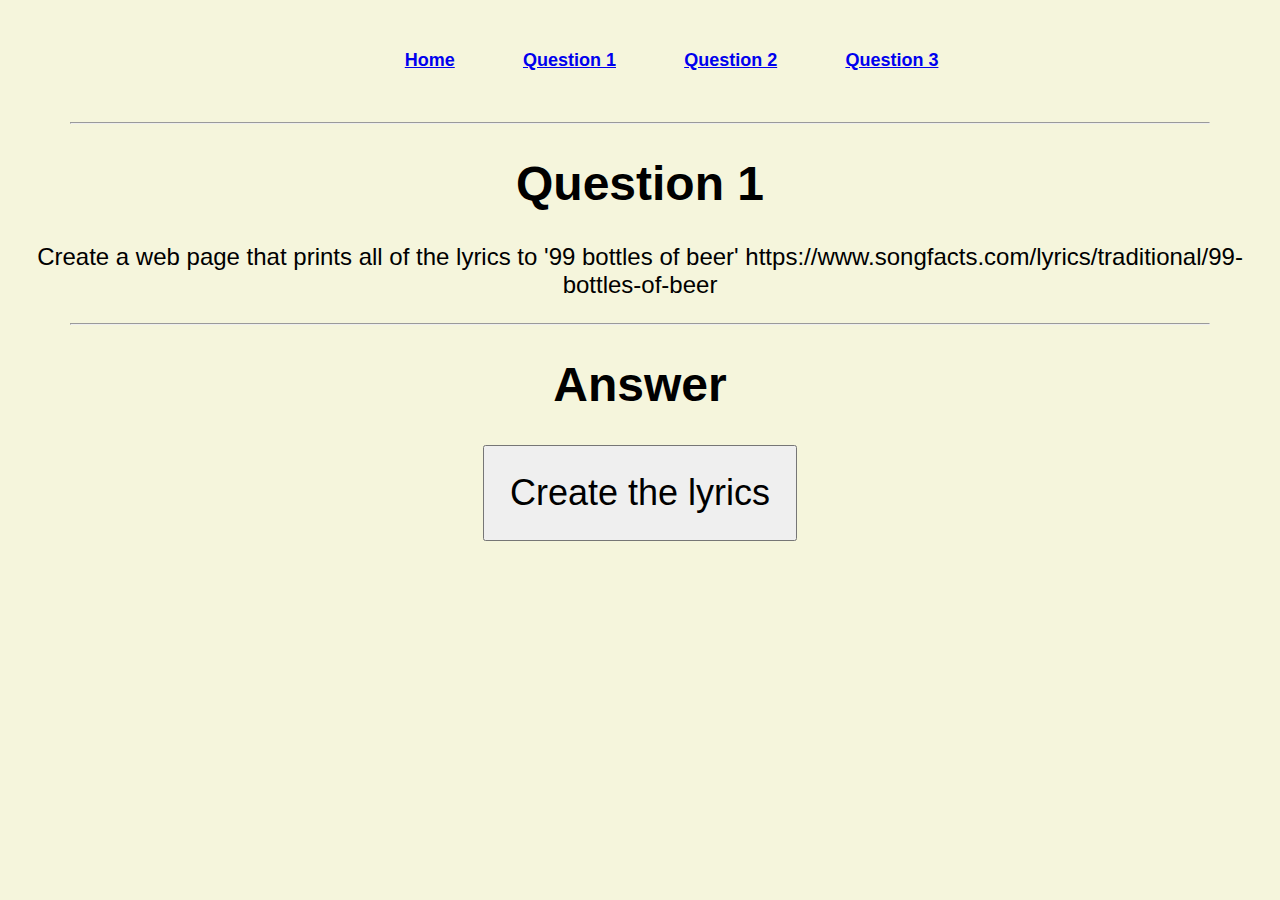
<file: pages/question1.html>
<!DOCTYPE html>
<html lang="en">

<head>
    <title>Question 1</title>

    <meta charset="utf-8">
    <link type="text/css" rel="stylesheet" href="../style/style.css">

</head>


<body>

    <header>

        <br><br>
        <a href="../index.html">Home</a>
        <a href="./question1.html">Question 1</a>
        <a href="./question2.html">Question 2</a>
        <a href="./question3.html">Question 3</a>
        <br>
        <br><br>
        <hr>

    </header>


    <h1>Question 1</h1>
    <p> Create a web page that prints all of the lyrics to '99 bottles of beer'
        https://www.songfacts.com/lyrics/traditional/99-bottles-of-beer</p>
    <hr>

    <h1>Answer</h1>

    <button type="button" id="buttonSong" onclick="song()">Create the lyrics</button>

    <p id="song"></p>

    <script src="../script/javascript.js"></script>
</body>

</html>
</file>
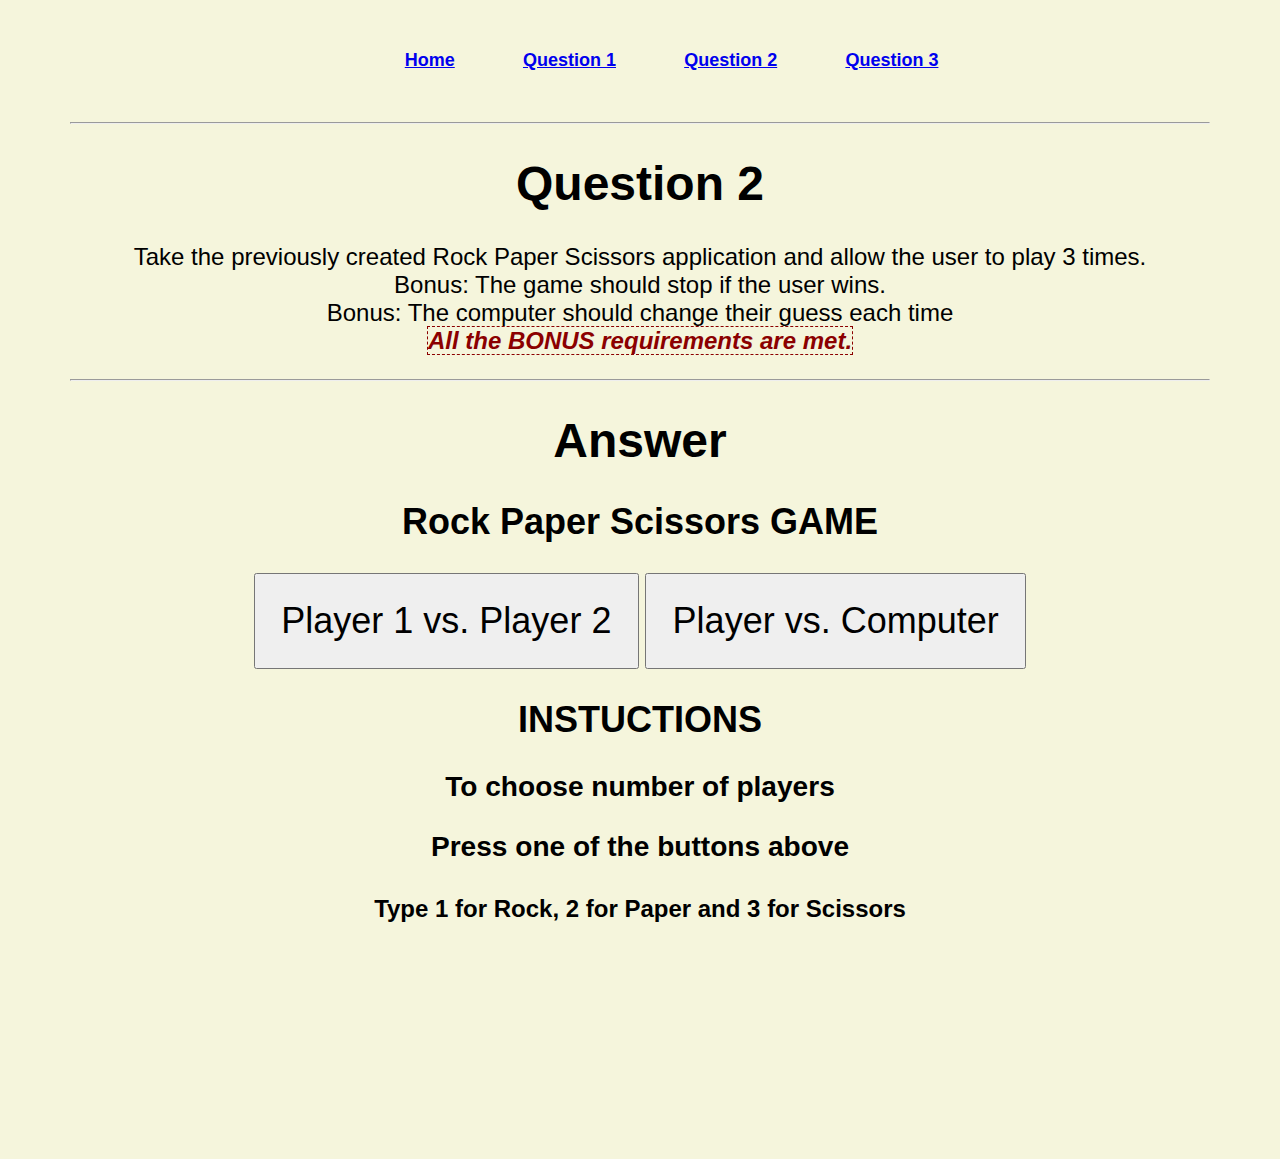
<file: pages/question2.html>
<!DOCTYPE html>
<html lang="en">

<head>
    <title>Question 2</title>

    <meta charset="utf-8">
    <link type="text/css" rel="stylesheet" href="../style/style.css">
    <script src="../script/javascript.js"></script>
</head>


<body>

    <header>

        <br><br>
        <a href="../index.html">Home</a>
        <a href="./question1.html">Question 1</a>
        <a href="./question2.html">Question 2</a>
        <a href="./question3.html">Question 3</a>
        <br>
        <br><br>
        <hr>

    </header>


    <h1>Question 2</h1>
    <p> Take the previously created Rock Paper Scissors application and allow the user to play 3 times.<br>
        Bonus: The game should stop if the user wins.<br>
        Bonus: The computer should change their guess each time<br>
        <span>All the BONUS requirements are met.</span>
    </p>
    <hr>

    <h1>Answer</h1>

    <h2>Rock Paper Scissors GAME</h2>
    <button id="single" onclick="paperRock(this.id)">Player 1 vs. Player 2</button>

    <button id="compute" onclick="paperRock(this.id)">Player vs. Computer</button>

    <h2>INSTUCTIONS</h2>

    <h3>To choose number of players</h3>
    <h3>Press one of the buttons above</h3>
    <h4>Type 1 for Rock, 2 for Paper and 3 for Scissors</h4>

    <br> <br> <br> <br> <br> <br> <br>
</body>

</html>
</file>
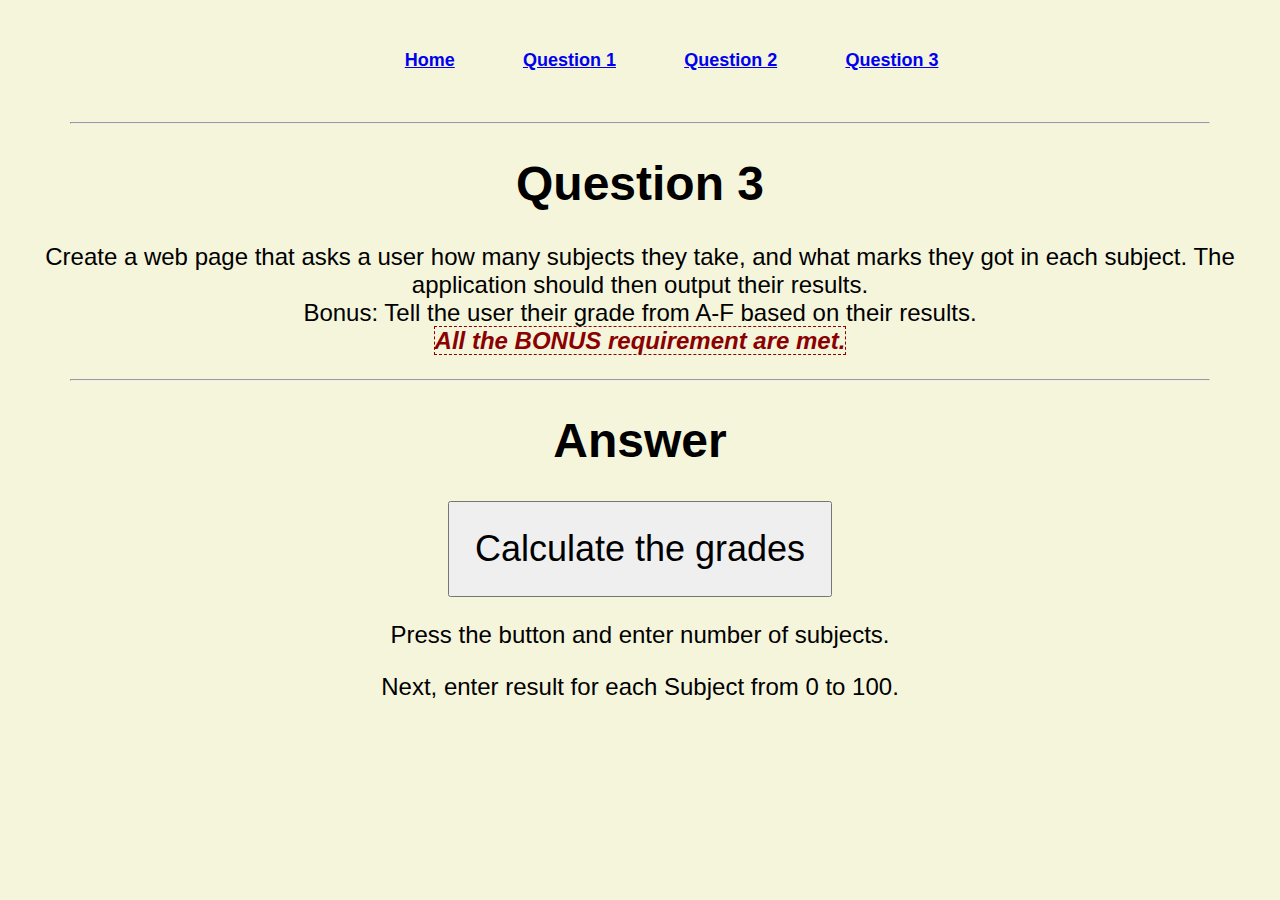
<file: pages/question3.html>
<!DOCTYPE html>
<html lang="en">

<head>
    <title>Question 3</title>

    <meta charset="utf-8">
    <link type="text/css" rel="stylesheet" href="../style/style.css">
    <script src="../script/javascript.js"></script>
</head>

<body>
    <header>

        <br><br>
        <a href="../index.html">Home</a>
        <a href="./question1.html">Question 1</a>
        <a href="./question2.html">Question 2</a>
        <a href="./question3.html">Question 3</a>
        <br>
        <br><br>
        <hr>

    </header>
    <h1>Question 3</h1>
    <p> Create a web page that asks a user how many subjects they take, and what marks they got in each subject. The
        application should then output their results.<br>
        Bonus: Tell the user their grade from A-F based on their results.<br>
        <span>All the BONUS requirement are met.</span>
    </p>
    <hr>

    <h1>Answer</h1>

    <button type="button" id="button3" onclick="subjects()">Calculate the grades</button>

    <p id="result3">Press the button and enter number of subjects.</p>
    <p id="resultTotal">Next, enter result for each Subject from 0 to 100.</p>

</body>

</html>
</file>
<file: style/style.css>
html {
    scroll-behavior: smooth;
}

a {
    padding-left: 5%;
}

header {
    font-size: large;
    text-align: center;
    font-weight: bold;
}

body {
    background-color: beige;
    text-align: center;
    font-family: 'Segoe UI', Tahoma, Geneva, Verdana, sans-serif;
    font-size: 150%;
}

hr {
    width: 90%;
}

button {
    padding: 2%;
    font-size: 150%;
}

button:hover {
    color: white;
    background-color: green;

}

span {
    font-weight: bolder;
    color: darkred;
    font-style: italic;
    border-style: dashed;
    border-width: 1px;
}

span:hover {
    font-size: 150%;
}
</file>
